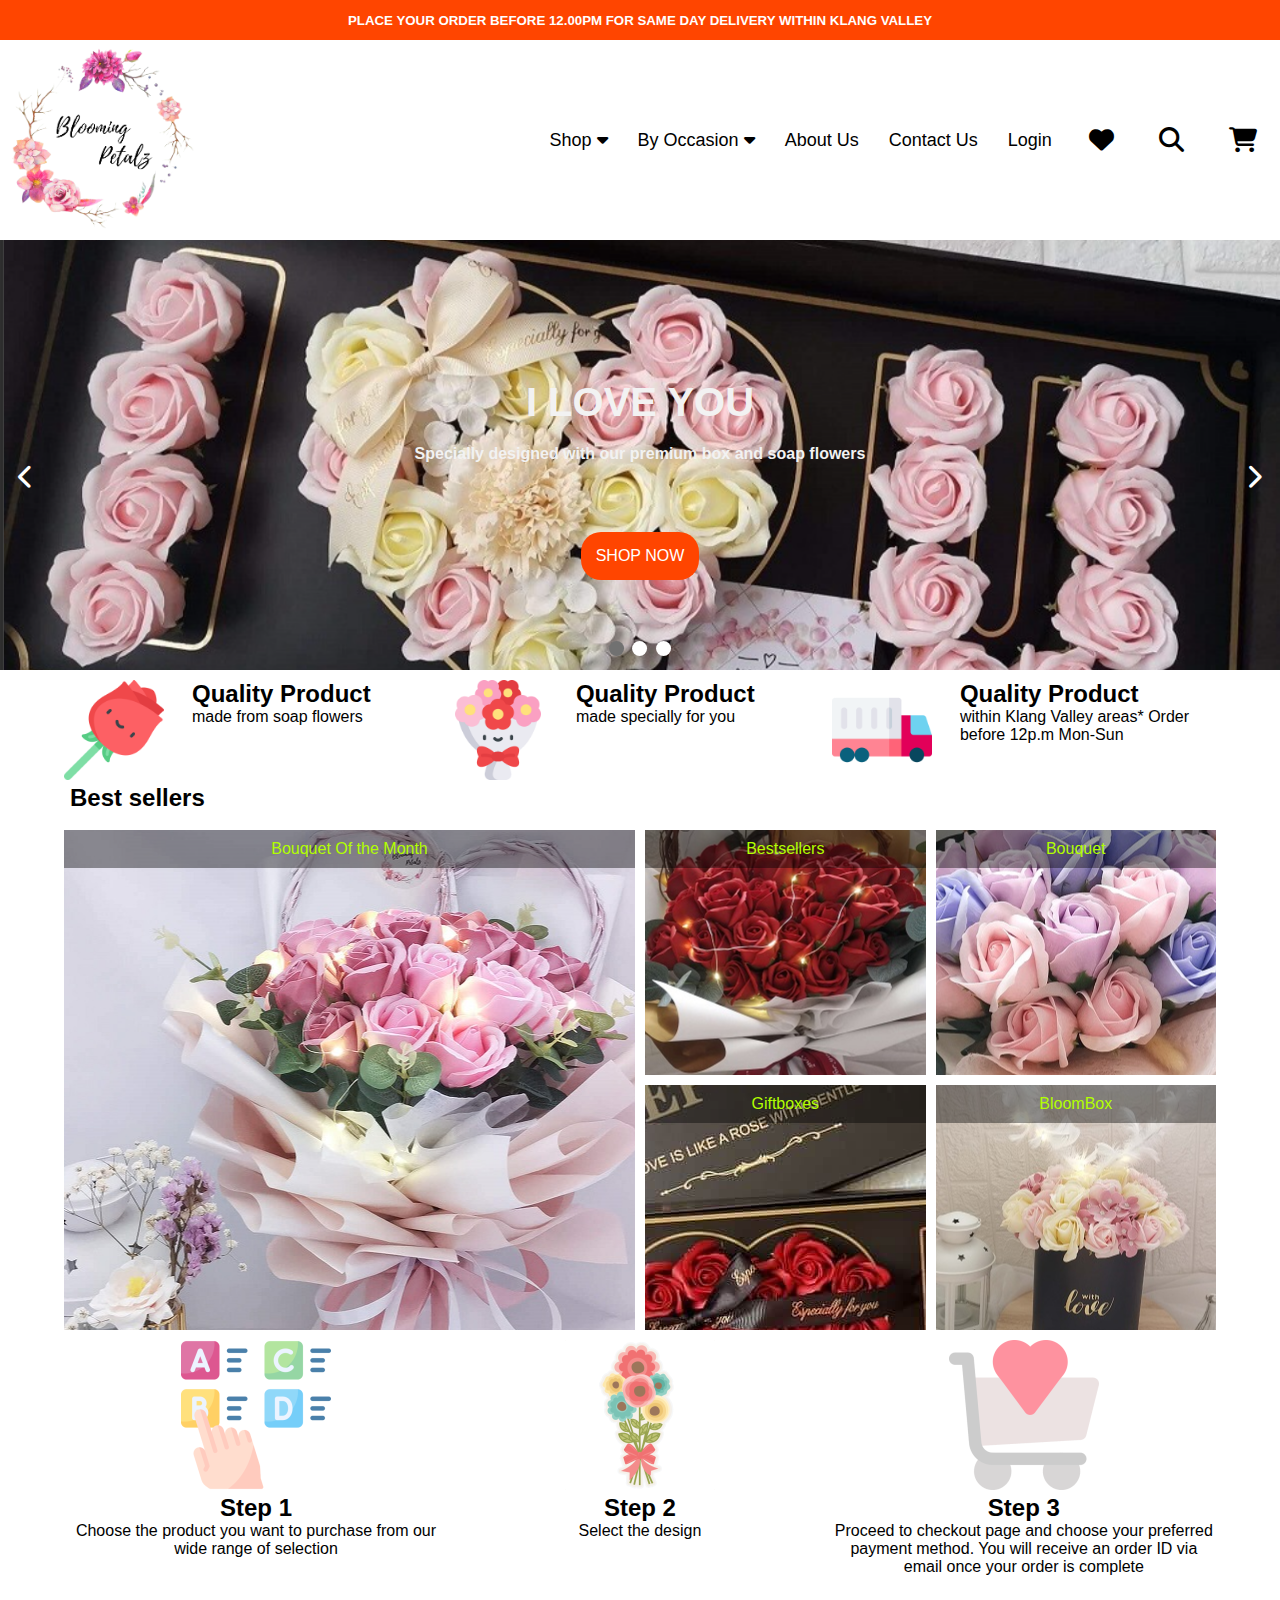
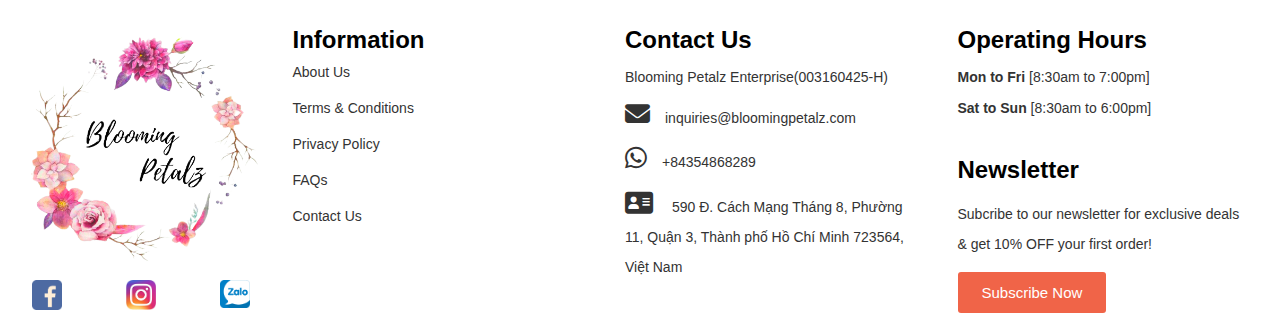
<file: index.html>
<!DOCTYPE html>
<html lang="en">
<head>
    <meta charset="UTF-8">
    <meta http-equiv="X-UA-Compatible" content="IE=edge">
    <meta name="viewport" content="width=device-width, initial-scale=1.0">
    <title>Document</title>
    <link rel="stylesheet" href="https://cdnjs.cloudflare.com/ajax/libs/font-awesome/6.1.1/css/all.min.css">
    <link rel="stylesheet" href="./css/main.css">
</head>
<body>
    <div class="head">
        <h5>PLACE YOUR ORDER BEFORE 12.00PM FOR SAME DAY DELIVERY WITHIN KLANG VALLEY</h5>
    </div>
    <nav class="nav row">
        <div class="nav-logo col-2 col-tab-3">
            <a href="index.html"><img src="./imgFlower/imgLogoHome/logo.webp" alt=""></a>
        </div>
        <!-- Nav PC Start -->
        <div class="nav-menu col-8 col-tab-5">
            <div class="dropdown">
                <button class="dropbtn">Shop
                 <i class="fa-solid fa-caret-down"></i>
                </button>
                <div class="dropdown-content">
                    <!-- <a href="">Mother's Day 2022</a> -->
                    <a href="">Bouquet Of The Month</a>
                    <a href="">Bestsellers</a>
                    <a href="">Bouquet</a>
                    <a href="">Money Bouquet</a>
                    <a href="">Gift Box</a>
                    <a href="">Bloom Box</a>
                    <a href="">Mini Bouquet</a>
                    <a href="">Cakes</a>
                    <a href="">Celebration Package</a>
                </div>
            </div>
            <div class="dropdown">
                <button class="dropbtn">By Occasion
                 <i class="fa-solid fa-caret-down"></i>
                </button>
                <div class="dropdown-content">
                    <a href="">Birday</a>
                    <a href="">Anniversarry</a>
                    <!-- <a href="">Friendship</a> -->
                    <!-- <a href="">Get Well Soon</a> -->
                    <!-- <a href="">Graduation</a> -->
                    <!-- <a href="">Congratulations</a> -->
                    <a href="">Thank You</a>
                </div>
            </div>
            <a href="./aboutUs/index.html">About Us</a>
            <a href="./contactUs/index.html">Contact Us</a>
            <a href="">Login</a>
        </div>
        <!-- End Nav PC -->

        <!-- Nav mobile Start -->
        <div class="nav-mobile">
            <div class="nav-icon-mobile">
                <i class="fa-solid fa-bars bar-btn-mobile"></i>
                <i class="fa-solid fa-xmark hidden bar-btn-mobile-x" style="font-size:30px;"></i>
            </div>
            <div class="nav-mobile-menu hidden" id="nav-mobile-menu">
                <a class="accordion">Shop<i class="fa-solid fa-caret-down"></i></a>
                <div class="panel">
                    <!-- <a href="">Mother's Day 2022</a> -->
                    <a href="">Bouquet Of The Month </a>
                    <a href="">Bestsellers</a>
                    <a href="">Bouquet</a>  
                    <a href="">Money Bouquet</a>
                    <a href="">Gift Box</a>
                    <a href="">Bloom Box</a>
                    <a href="">Mini Bouquet</a>
                    <a href="">Cakes</a>
                    <a href="">Celebration Package</a>
                </div>
                <a class="accordion">By Occasion<i class="fa-solid fa-caret-down"></i></a>
                <div class="panel">
                    <a href="">Birday</a>
                    <a href="">Anniversarry</a>
                    <!-- <a href="">Friendship</a> -->
                    <!-- <a href="">Get Well Soon</a> -->
                    <!-- <a href="">Graduation</a> -->
                    <!-- <a href="">Congratulations</a> -->
                    <a href="">Thank You</a>
                </div>
                <a href="./aboutUs/index.html" class="accordion">About Us</a>
                <a href="./contactUs/index.html" class="accordion">Contact Us</a>
                <a class="accordion">Login</a>
            </div>
        </div>
        <!-- End Nav Mobile -->
        <div class="nav-icon col-2 col-tab-4">
            <i class="fa-solid fa-heart"></i>
            <i class="fa-solid fa-magnifying-glass"></i>
            <i class="fa-solid fa-cart-shopping"></i>
        </div>
    </nav>

    <!-- Slide show  Start -->
    <div class="slideshow-container">
        <div class="mySlides fade">
            <img src="./imgFlower/imgSlide/item1.png" alt="" style="width:100%">
            <div class="text">
                <h1>I LOVE YOU</h1>
                <h4>Specially designed with our premium box and soap flowers </h4>
                <a href="pageSlide1.html">SHOP NOW</a>
            </div>
        </div>
        <div class="mySlides fade">
            <img src="./imgFlower/imgSlide/item2.png" alt="" style="width:100%">
            <div class="text">
                <h1>Flower Gift Boxes</h1>
                <h4>Check out our wide range of premium flower gift boxes</h4>
                <a href="">LEANER MORE</a>
            </div>
        </div>
        <div class="mySlides fade">
            <img src="./imgFlower/imgSlide/item3.jpg" alt="" style="width:100%">
            <div class="text">
                <h1>Weekly Blooms</h1>
                <h4>We have new bouquet designs every week</h4>
                <a href="">CHECK IT OUT</a>
            </div>
        </div>
        <a class="prev" onclick="plusSlides(-1)"><i class="fa-solid fa-chevron-left"></i></a>
        <a class="next" onclick="plusSlides(1)"><i class="fa-solid fa-chevron-right"></i></a>
        <div style="text-align:center" class="dot-container">
            <span class="dot" onclick="currentSlide(1)"></span> 
            <span class="dot" onclick="currentSlide(2)"></span> 
            <span class="dot" onclick="currentSlide(3)"></span> 
        </div>
        </div>
        <!-- End Slide show -->
    
    <div class="row-introduction">
        <div class="col-4 introduction col-tab-12">
            <div class="introduction-img">
                <img src="./imgFlower/imgIntroduction/item1.webp" alt="" width="100px">
            </div>
            <div class="introduction-text">
                <h2>Quality Product</h2>
                <span>made from soap flowers</span>
            </div>
        </div>
        <div class="col-4 introduction col-tab-12">
            <div class="introduction-img">
                <img src="./imgFlower/imgIntroduction/item2.webp" alt="" width="100px">
            </div>
            <div class="introduction-text">
                <h2>Quality Product</h2>
                <span>made specially for you</span>
            </div>
        </div>
        <div class="col-4 introduction col-tab-12">
            <div class="introduction-img">
                <img src="./imgFlower/imgIntroduction/item3.webp" alt="" width="100px">
            </div>
            <div class="introduction-text">
                <h2>Quality Product</h2>
                <span>within Klang Valley areas* Order before 12p.m Mon-Sun</span>
            </div>
        </div>
    </div>
    <h2 style="margin-left: 70px;">Best sellers</h2> <br>
    <!-- Grid image Start -->
    <div class="row-grid">
        <div class="col-6 grid1 col-tab-12">
            <a href="">Bouquet Of the Month</a>
        </div>
        <div class="col-6 col-tab-12">
            <div class="row-grid-sub" style="padding-bottom:10px;gap: 10px;">
                <div class="col-6 grid2 col-tab-12">
                    <a href="">Bestsellers</a>
                </div>
                <div class="col-6 grid3 col-tab-12">
                    <a href="">Bouquet</a>
                </div>
            </div>
            <div class="row-grid-sub" style="gap:10px;">
                <div class="col-6 grid4 col-tab-12">
                    <a href="">Giftboxes</a>
                </div>
                <div class="col-6 grid5 col-tab-12">
                    <a href="">BloomBox</a>
                </div>
            </div>
        </div>
    </div>
    <!-- End Grid -->

    <!-- How to purchase -->
    <div class="row-purchase">
        <div class="col-4">
            <img src="./imgFlower/imgPurchase/item1.webp" alt="">
            <h2>Step 1</h2> 
            <span>Choose the product you want to purchase from our wide range of selection</span>
        </div>
        <div class="col-4">
            <img src="./imgFlower/imgPurchase/item2.webp" alt="">
            <h2>Step 2</h2>
            <span>Select the design</span>
        </div>
        <div class="col-4">
            <img src="./imgFlower/imgPurchase/item3.webp" alt="">
            <h2>Step 3</h2>
            <span>Proceed to checkout page and choose your preferred payment method.
                You will receive an order ID via email once your order is complete</span>
        </div>
        
    </div>
    <!-- End how to purchase -->

    <!-- Footer -->
    <div class="row-footer">
        <div class="col-3 logo col-tab-12">
           <div class="logo-img">
                <a href="index.html"><img src="./imgFlower/imgLogoHome/logo.webp" alt="" width="250px"></a>
           </div>
            <div class="logo-icons">
               <a href="https://www.facebook.com/profile.php?id=100009103851684" target="_blank">
                   <img src="./imgFlower/imgFooter/fb.webp" alt="iconFaccebook" width="30px"></a>
               <a href="https://www.instagram.com/mrpham99/" target="_blank">
                   <img src="./imgFlower/imgFooter/insta.webp" alt="iconInstagram" width="30px"></a>
               <a href="https://chat.zalo.me/" target="_blank">
                   <img src="./imgFlower/imgFooter/zalo.png" alt="iconZalo" width="30px"></a>
            </div>
        </div>
        <div class="col-3 information col-tab-12">
            <h2>Information</h2>
            <a href="./aboutUs/index.html">About Us</a>
            <a href="">Terms & Conditions</a>
            <a href="">Privacy Policy</a>
            <a href="">FAQs</a>
            <a href="./contactUs/index.html">Contact Us</a>
        </div>
        <div class="col-3 contactUs col-tab-12">
            <h2>Contact Us</h2>
            <p>Blooming Petalz Enterprise(003160425-H)</p>
            <p><span><i class="fa-solid fa-envelope"></i></span>inquiries@bloomingpetalz.com</p>
            <p><span><i class="fa-brands fa-whatsapp"></i></span>+84354868289</p>
            <p><span><i class="fa-solid fa-address-card"></i></span>
               590 Đ. Cách Mạng Tháng 8, Phường 11, Quận 3, Thành phố Hồ Chí Minh 723564, Việt Nam</p>
        </div>
        <div class="col-3 operating col-tab-12">
            <h2>Operating Hours</h2>
            <p><strong>Mon to Fri</strong> [8:30am to 7:00pm]</p>
            <p><strong>Sat to Sun</strong> [8:30am to 6:00pm]</p>
            <h2 class="newsletter">Newsletter</h2>
            <p class="lastchild">Subcribe to our newsletter for exclusive deals & get 10% OFF your first order!</p>
            <a href="">Subscribe Now</a>
        </div>
    </div>
    <!-- End Footer   -->

</body>
<script src="https://code.jquery.com/jquery-3.6.0.min.js"></script>
<script src="./Javascript/main.js"></script>
<script src="./Javascript/homePage.js"></script>
</html>
</file>
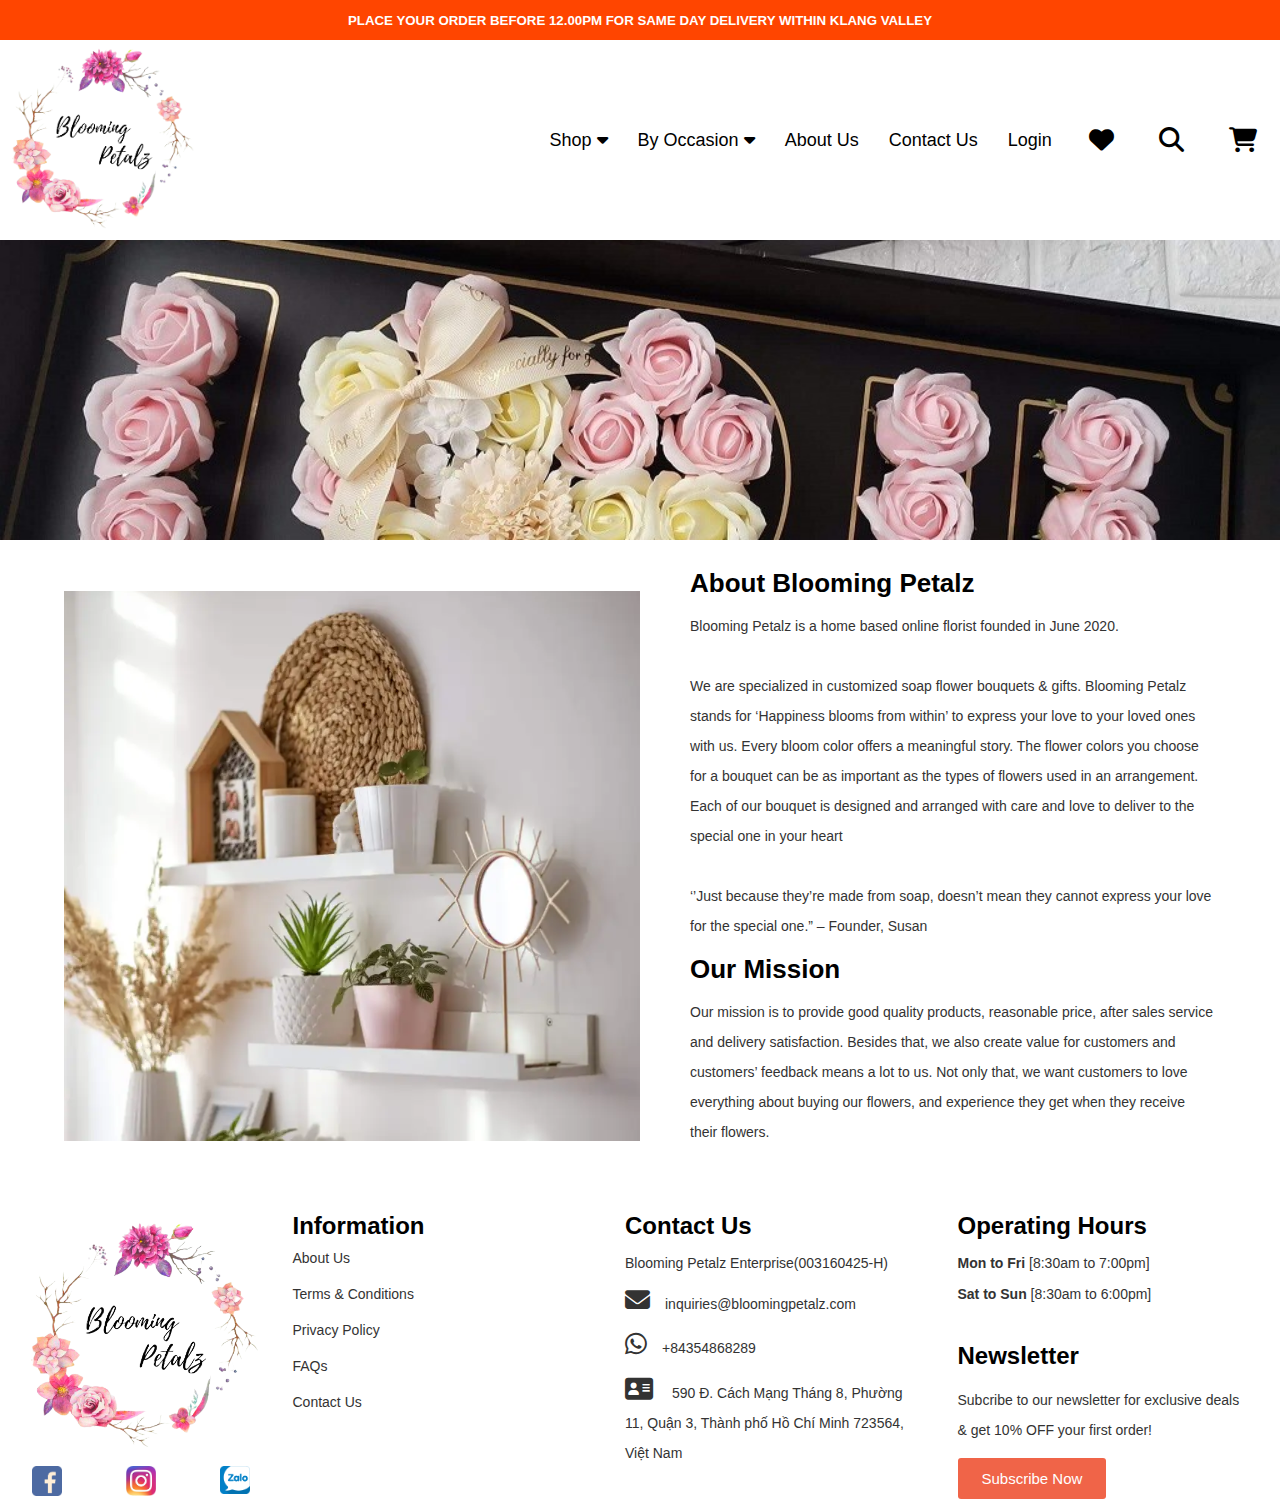
<file: aboutUs/index.html>
<!DOCTYPE html>
<html lang="en">
<head>
    <meta charset="UTF-8">
    <meta http-equiv="X-UA-Compatible" content="IE=edge">
    <meta name="viewport" content="width=device-width, initial-scale=1.0">
    <title>Document</title>
    <link rel="stylesheet" href="https://cdnjs.cloudflare.com/ajax/libs/font-awesome/6.1.1/css/all.min.css">
    <link rel="stylesheet" href="../css/main.css">
    <link rel="stylesheet" href="../css/aboutUs.css">
</head>
<body>
    <div class="head">
        <h5>PLACE YOUR ORDER BEFORE 12.00PM FOR SAME DAY DELIVERY WITHIN KLANG VALLEY</h5>
    </div>
    <nav class="nav row">
        <div class="nav-logo col-2 col-tab-3">
            <a href="../index.html"><img src="../imgFlower/imgLogoHome/logo.webp" alt=""></a>
        </div>
        <!-- Nav PC Start -->
        <div class="nav-menu col-8 col-tab-5">
            <div class="dropdown">
                <button class="dropbtn">Shop
                 <i class="fa-solid fa-caret-down"></i>
                </button>
                <div class="dropdown-content">
                    <a href="">Mother's Day 2022</a>
                    <a href="">Bouquet Of The Month</a>
                    <a href="">Bestsellers</a>
                    <a href="">Bouquet</a>
                    <a href="">Money Bouquet</a>
                    <a href="">Gift Box</a>
                    <a href="">Bloom Box</a>
                    <a href="">Mini Bouquet</a>
                    <a href="">Cakes</a>
                    <a href="">Celebration Package</a>
                </div>
            </div>
            <div class="dropdown">
                <button class="dropbtn">By Occasion
                 <i class="fa-solid fa-caret-down"></i>
                </button>
                <div class="dropdown-content">
                    <a href="">Birday</a>
                    <a href="">Anniversarry</a>
                    <a href="">Friendship</a>
                    <a href="">Get Well Soon</a>
                    <a href="">Graduation</a>
                    <a href="">Congratulations</a>
                    <a href="">Thank You</a>
                </div>
            </div>
            <a href="../aboutUs/index.html">About Us</a>
            <a href="../contactUs/index.html">Contact Us</a>
            <a href="">Login</a>
        </div>
        <!-- End Nav PC -->

        <!-- Nav mobile Start -->
        <div class="nav-mobile">
            <div class="nav-icon-mobile">
                <i class="fa-solid fa-bars bar-btn-mobile"></i>
                <i class="fa-solid fa-xmark hidden bar-btn-mobile-x" style="font-size:30px;"></i>
            </div>
            <div class="nav-mobile-menu hidden" id="nav-mobile-menu">
                <a class="accordion">Shop<i class="fa-solid fa-caret-down"></i></a>
                <div class="panel">
                    <a href="">Mother's Day 2022</a>
                    <a href="">Bouquet Of The Month</a>
                    <a href="">Bestsellers</a>
                    <a href="">Bouquet</a>  
                    <a href="">Money Bouquet</a>
                    <a href="">Gift Box</a>
                    <a href="">Bloom Box</a>
                    <a href="">Mini Bouquet</a>
                    <a href="">Cakes</a>
                    <a href="">Celebration Package</a>
                </div>
                <a class="accordion">By Occasion<i class="fa-solid fa-caret-down"></i></a>
                <div class="panel">
                    <a href="">Birday</a>
                    <a href="">Anniversarry</a>
                    <a href="">Friendship</a>
                    <a href="">Get Well Soon</a>
                    <a href="">Graduation</a>
                    <a href="">Congratulations</a>
                    <a href="">Thank You</a>
                </div>
                <a href="../aboutUs/index.html" class="accordion">About Us</a>
                <a href="../contactUs/index.html" class="accordion">Contact Us</a>
                <a class="accordion">Login</a>
            </div>
        </div>
        <!-- End Nav Mobile -->
        <div class="nav-icon col-2 col-tab-4">
            <i class="fa-solid fa-heart"></i>
            <i class="fa-solid fa-magnifying-glass"></i>
            <i class="fa-solid fa-cart-shopping"></i>
        </div>
    </nav>
    <!-- slide Start-->
     <div class="slide-container">
         <img src="../imgFlower/imgSlide/item1.jpg" alt="">
     </div>
     <!-- Slide end -->
     <!-- Session About Start-->
     <div class="row-info">
         <div class="col-6 info-img col-tab-12">
             <img src="../imgFlower/imgAboutPage/item1.webp" alt="">
         </div>
         <div class="col-6 info-content col-tab-12">
             <h2>About Blooming Petalz</h2>
             <p>Blooming Petalz is a home based online florist founded in June 2020.</p>
             <p>We are specialized in customized soap flower bouquets & gifts.
                Blooming Petalz stands for ‘Happiness blooms from within’ to 
                express your love to your loved ones with us. Every bloom color 
                offers a meaningful story. The flower colors you choose for a bouquet 
                can be as important as the types of flowers used in an arrangement.
                Each of our bouquet is designed and arranged with care and love to 
                deliver to the special one in your heart</p>
             <p>‘’Just because they’re made from soap, doesn’t mean they cannot express
                  your love for the special one.”  – Founder, Susan</p>
            <h2>Our Mission</h2>
            <p>Our mission is to provide good quality products, reasonable price, after
                 sales service and delivery satisfaction. Besides that, we also create 
                 value for customers and customers’ feedback means a lot to us. Not only
                 that, we want customers to love everything about buying our flowers, and
                 experience they get when they receive their flowers.</p>
         </div>
     </div>

  
       <!-- Footer -->
    <div class="row-footer">
        <div class="col-3 logo col-tab-12">
           <div class="logo-img">
                <a href="../index.html"><img src="../imgFlower/imgLogoHome/logo.webp" alt="" width="250px"></a>
           </div>
            <div class="logo-icons">
               <a href="https://www.facebook.com/profile.php?id=100009103851684" target="_blank">
                   <img src="../imgFlower/imgFooter/fb.webp" alt="iconFaccebook" width="30px"></a>
               <a href="https://www.instagram.com/mrpham99/" target="_blank">
                   <img src="../imgFlower/imgFooter/insta.webp" alt="iconInstagram" width="30px"></a>
               <a href="https://chat.zalo.me/" target="_blank">
                   <img src="../imgFlower/imgFooter/zalo.png" alt="iconZalo" width="30px"></a>
            </div>
        </div>
        <div class="col-3 information col-tab-12">
            <h2>Information</h2>
            <a href="./aboutUs/index.html">About Us</a>
            <a href="">Terms & Conditions</a>
            <a href="">Privacy Policy</a>
            <a href="">FAQs</a>
            <a href="./contactUs/index.html">Contact Us</a>
        </div>
        <div class="col-3 contactUs col-tab-12">
            <h2>Contact Us</h2>
            <p>Blooming Petalz Enterprise(003160425-H)</p>
            <p><span><i class="fa-solid fa-envelope"></i></span>inquiries@bloomingpetalz.com</p>
            <p><span><i class="fa-brands fa-whatsapp"></i></span>+84354868289</p>
            <p><span><i class="fa-solid fa-address-card"></i></span>
               590 Đ. Cách Mạng Tháng 8, Phường 11, Quận 3, Thành phố Hồ Chí Minh 723564, Việt Nam</p>
        </div>
        <div class="col-3 operating col-tab-12">
            <h2>Operating Hours</h2>
            <p><strong>Mon to Fri</strong> [8:30am to 7:00pm]</p>
            <p><strong>Sat to Sun</strong> [8:30am to 6:00pm]</p>
            <h2 class="newsletter">Newsletter</h2>
            <p class="lastchild">Subcribe to our newsletter for exclusive deals & get 10% OFF your first order!</p>
            <a href="">Subscribe Now</a>
        </div>
    </div>
    <!-- End Footer   -->

</body>
<script src="https://code.jquery.com/jquery-3.6.0.min.js"></script>
<script src="../Javascript/main.js"></script>
</html>
</file>
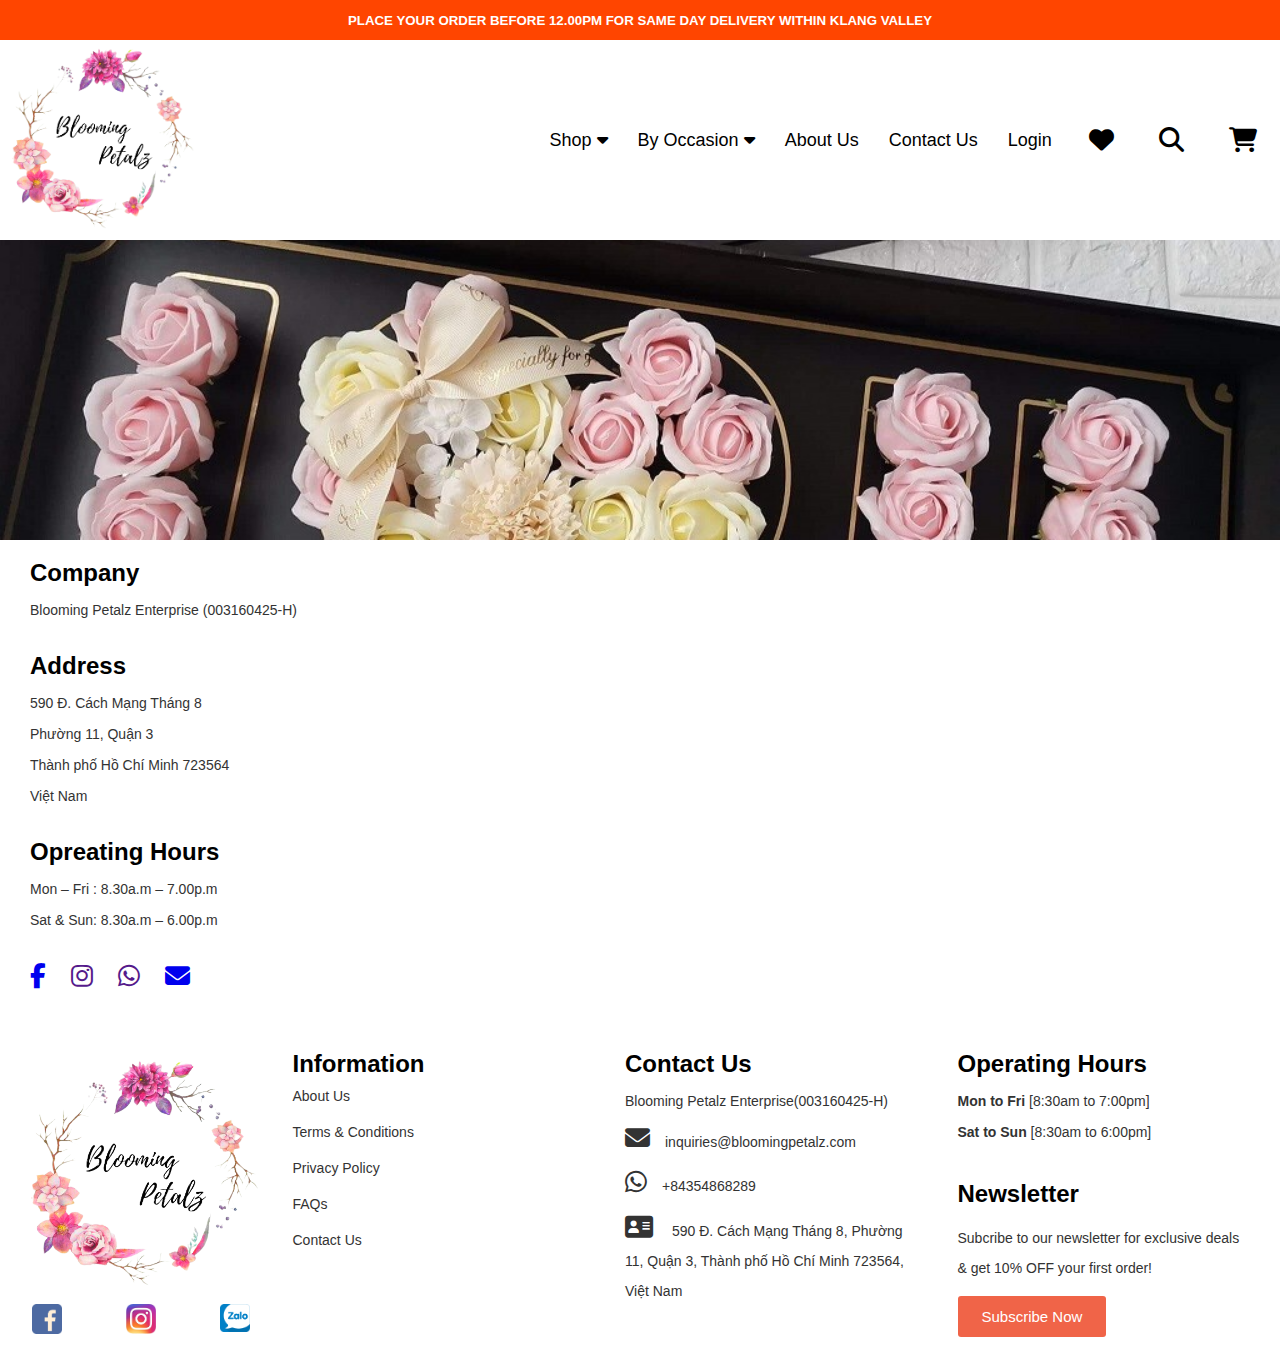
<file: contactUs/index.html>
<!DOCTYPE html>
<html lang="en">
<head>
    <meta charset="UTF-8">
    <meta http-equiv="X-UA-Compatible" content="IE=edge">
    <meta name="viewport" content="width=device-width, initial-scale=1.0">
    <title>Document</title>
    <link rel="stylesheet" href="https://cdnjs.cloudflare.com/ajax/libs/font-awesome/6.1.1/css/all.min.css">
    <link rel="stylesheet" href="../css/main.css">
    <link rel="stylesheet" href="../css/contactUs.css">
</head>
<body>
    <div class="head">
        <h5>PLACE YOUR ORDER BEFORE 12.00PM FOR SAME DAY DELIVERY WITHIN KLANG VALLEY</h5>
    </div>
    <nav class="nav row">
        <div class="nav-logo col-2 col-tab-3">
            <a href="../index.html"><img src="../imgFlower/imgLogoHome/logo.webp" alt=""></a>
        </div>
        <!-- Nav PC Start -->
        <div class="nav-menu col-8 col-tab-5">
            <div class="dropdown">
                <button class="dropbtn">Shop
                 <i class="fa-solid fa-caret-down"></i>
                </button>
                <div class="dropdown-content">
                    <a href="">Mother's Day 2022</a>
                    <a href="">Bouquet Of The Month</a>
                    <a href="">Bestsellers</a>
                    <a href="">Bouquet</a>
                    <a href="">Money Bouquet</a>
                    <a href="">Gift Box</a>
                    <a href="">Bloom Box</a>
                    <a href="">Mini Bouquet</a>
                    <a href="">Cakes</a>
                    <a href="">Celebration Package</a>
                </div>
            </div>
            <div class="dropdown">
                <button class="dropbtn">By Occasion
                 <i class="fa-solid fa-caret-down"></i>
                </button>
                <div class="dropdown-content">
                    <a href="">Birday</a>
                    <a href="">Anniversarry</a>
                    <a href="">Friendship</a>
                    <a href="">Get Well Soon</a>
                    <a href="">Graduation</a>
                    <a href="">Congratulations</a>
                    <a href="">Thank You</a>
                </div>
            </div>
            <a href="../aboutUs/index.html">About Us</a>
            <a href="../contactUs/index.html">Contact Us</a>
            <a href="">Login</a>
        </div>
        <!-- End Nav PC -->

        <!-- Nav mobile Start -->
        <div class="nav-mobile">
            <div class="nav-icon-mobile">
                <i class="fa-solid fa-bars bar-btn-mobile"></i>
                <i class="fa-solid fa-xmark hidden bar-btn-mobile-x" style="font-size:30px;"></i>
            </div>
            <div class="nav-mobile-menu hidden" id="nav-mobile-menu">
                <a class="accordion">Shop<i class="fa-solid fa-caret-down"></i></a>
                <div class="panel">
                    <a href="">Mother's Day 2022</a>
                    <a href="">Bouquet Of The Month</a>
                    <a href="">Bestsellers</a>
                    <a href="">Bouquet</a>  
                    <a href="">Money Bouquet</a>
                    <a href="">Gift Box</a>
                    <a href="">Bloom Box</a>
                    <a href="">Mini Bouquet</a>
                    <a href="">Cakes</a>
                    <a href="">Celebration Package</a>
                </div>
                <a class="accordion">By Occasion<i class="fa-solid fa-caret-down"></i></a>
                <div class="panel">
                    <a href="">Birday</a>
                    <a href="">Anniversarry</a>
                    <a href="">Friendship</a>
                    <a href="">Get Well Soon</a>
                    <a href="">Graduation</a>
                    <a href="">Congratulations</a>
                    <a href="">Thank You</a>
                </div>
                <a href="../aboutUs/index.html" class="accordion">About Us</a>
                <a href="../contactUs/index.html" class="accordion">Contact Us</a>
                <a class="accordion">Login</a>
            </div>
        </div>
        <!-- End Nav Mobile -->
        <div class="nav-icon col-2 col-tab-4">
            <i class="fa-solid fa-heart"></i>
            <i class="fa-solid fa-magnifying-glass"></i>
            <i class="fa-solid fa-cart-shopping"></i>
        </div>
    </nav>
    <!-- slide Start-->
     <div class="slide-container">
         <img src="../imgFlower/imgSlide/item1.jpg" alt="">
     </div>
     <div class="main">
         <div class="row-contact">
             <div class="col-6 contact-left col-tab-12">
                <div class="company col-tab-12">
                    <h2>Company</h2>
                    <p>Blooming Petalz Enterprise (003160425-H)</p>
                </div>
                 <div class="address col-tab-12">
                    <h2>Address</h2>
                    <p>590 Đ. Cách Mạng Tháng 8</p>
                    <p>Phường 11, Quận 3</p>
                    <p>Thành phố Hồ Chí Minh 723564</p>
                    <p>Việt Nam</p>
                 </div>
                 <div class="opera col-tab-12">
                    <h2>Opreating Hours</h2>
                    <p>Mon – Fri : 8.30a.m – 7.00p.m</p>
                    <p>Sat & Sun: 8.30a.m – 6.00p.m</p>
                 </div>
                <div class="icon col-tab-12">
                    <a href="https://www.facebook.com/profile.php?id=100009103851684" target="_blank">
                        <i class="fa-brands fa-facebook-f"></i></a>
                    <a href=""><i class="fa-brands fa-instagram"></i></a>
                    <a href=""><i class="fa-brands fa-whatsapp"></i></a>
                    <a href="mailto:phamhoangminh2002@gmail.com" target="_blank">
                        <i class="fa-solid fa-envelope"></i></a>
                </div>
             </div>
             <div class="col-6 maps col-tab-12">
                <iframe src="https://www.google.com/maps/embed?pb=!1m18!1m12!1m3!1d3919.319281359235!2d106.6640856143368!3d10.786840061952118!2m3!1f0!2f0!3f0!3m2!1i1024!2i768!4f13.1!3m3!1m2!1s0x31752ed2392c44df%3A0xd2ecb62e0d050fe9!2zRlBUIEFwdGVjaCBIQ00gLSBI4buHIFRo4buRbmcgxJDDoG8gVOG6oW8gTOG6rXAgVHLDrG5oIFZpw6puIFF14buRYyBU4bq_IChTaW5jZSAxOTk5KQ!5e0!3m2!1svi!2s!4v1650424706380!5m2!1svi!2s" width="600" height="450" style="border:0;" allowfullscreen="" loading="lazy" referrerpolicy="no-referrer-when-downgrade"></iframe>
             </div>
         </div>
     </div>
    <!-- Footer -->
    <div class="row-footer">
        <div class="col-3 logo col-tab-12">
           <div class="logo-img">
                <a href="../index.html"><img src="../imgFlower/imgLogoHome/logo.webp" alt="" width="250px"></a>
           </div>
            <div class="logo-icons">
               <a href="https://www.facebook.com/profile.php?id=100009103851684" target="_blank">
                   <img src="../imgFlower/imgFooter/fb.webp" alt="iconFaccebook" width="30px"></a>
               <a href="https://www.instagram.com/mrpham99/" target="_blank">
                   <img src="../imgFlower/imgFooter/insta.webp" alt="iconInstagram" width="30px"></a>
               <a href="https://chat.zalo.me/" target="_blank">
                   <img src="../imgFlower/imgFooter/zalo.png" alt="iconZalo" width="30px"></a>
            </div>
        </div>
        <div class="col-3 information col-tab-12">
            <h2>Information</h2>
            <a href="./aboutUs/index.html">About Us</a>
            <a href="">Terms & Conditions</a>
            <a href="">Privacy Policy</a>
            <a href="">FAQs</a>
            <a href="./contactUs/index.html">Contact Us</a>
        </div>
        <div class="col-3 contactUs col-tab-12">
            <h2>Contact Us</h2>
            <p>Blooming Petalz Enterprise(003160425-H)</p>
            <p><span><i class="fa-solid fa-envelope"></i></span>inquiries@bloomingpetalz.com</p>
            <p><span><i class="fa-brands fa-whatsapp"></i></span>+84354868289</p>
            <p><span><i class="fa-solid fa-address-card"></i></span>
               590 Đ. Cách Mạng Tháng 8, Phường 11, Quận 3, Thành phố Hồ Chí Minh 723564, Việt Nam</p>
        </div>
        <div class="col-3 operating col-tab-12">
            <h2>Operating Hours</h2>
            <p><strong>Mon to Fri</strong> [8:30am to 7:00pm]</p>
            <p><strong>Sat to Sun</strong> [8:30am to 6:00pm]</p>
            <h2 class="newsletter">Newsletter</h2>
            <p class="lastchild">Subcribe to our newsletter for exclusive deals & get 10% OFF your first order!</p>
            <a href="">Subscribe Now</a>
        </div>
    </div>
    <!-- End Footer   -->

</body>
<script src="https://code.jquery.com/jquery-3.6.0.min.js"></script>
<script src="../Javascript/main.js"></script>
</html>
</file>
<file: css/main.css>
*{
    margin: 0;
    padding: 0;
    font-family: sans-serif;
}
body{position: relative;}
.head{
    height:40px;
    background-color:orangered;
    display: flex;
    align-items:center;
    justify-content:center;
}
.head h5{
    color:white;
}
.row{
    display: flex;
    /* flex-wrap: wrap; */
}
.col-1 {width: 8.33%;}
.col-2 {width: 16.66%;}
.col-3 {width: 25%;}
.col-4 {width: 33.33%;}
.col-5 {width: 41.66%;}
.col-6 {width: 50%;}
.col-7 {width: 58.33%;}
.col-8 {width: 66.66%;}
.col-9 {width: 75%;}
.col-10 {width: 83.33%;}
.col-11 {width: 91.66%;}
.col-12 {width: 100%;}
.nav{
    height:200px;
}
.nav-logo{
    display:flex;
    flex:2;
    flex-shrink: 0;width: 200px;
}
.nav-logo a{
    display: flex;
    flex-shrink: 0; 
    flex-grow: 0;
}
.nav-menu{
    display:flex;
    flex-shrink: 0;
    justify-content: flex-end;
    align-items: center;
    flex-wrap: wrap;
}
.nav-menu a{
    padding:15px;
    text-decoration:none;
    line-height:18px;
    font-size:18px;
    color:black;
}
.nav-icon{
    display: flex;
    align-items: center;
    justify-content: space-around;
    font-size: 25px;
}
.dropdown .dropbtn{
    font-size:18px;
    line-height:18px;
    outline: none;
    background:inherit;
    border:none;
    padding:15px;
}
.dropdown-content{
    display: none;
    position: absolute;
    background-color: #f9f9f9;
    min-width: 160px;
    box-shadow: 0px 8px 16px 0px rgba(0,0,0,0.2);
    z-index: 1;
}
.dropdown-content a:hover {
    background-color: #ddd;
    color:red;
  }
  
.dropdown:hover .dropdown-content {
display: flex;
flex-direction:column;
}

@media screen and (max-width: 768px){
    .col-tab-1 {width: 8.33%;}
    .col-tab-2 {width: 16.66%;}
    .col-tab-3 {width: 25%;}
    .col-tab-4 {width: 33.33%;}
    .col-tab-5 {width: 41.66%;}
    .col-tab-6 {width: 50%;}
    .col-tab-7 {width: 58.33%;}
    .col-tab-8 {width: 66.66%;}
    .col-tab-9 {width: 75%;}
    .col-tab-10 {width: 83.33%;}
    .col-tab-11 {width: 91.66%;}
    .col-tab-12 {width: 100%;}
}
@media screen and (max-width: 576px){
    .col-mobile-1 {width: 8.33%;}
    .col-mobile-2 {width: 16.66%;}
    .col-mobile-3 {width: 25%;}
    .col-mobile-4 {width: 33.33%;}
    .col-mobile-5 {width: 41.66%;}
    .col-mobile-6 {width: 50%;}
    .col-mobile-7 {width: 58.33%;}
    .col-mobile-8 {width: 66.66%;}
    .col-mobile-9 {width: 75%;}
    .col-mobile-10 {width: 83.33%;}
    .col-mobile-11 {width: 91.66%;}
    .col-mobile-12 {width: 100%;}
}
.hidden{
    display: none !important;
}
/* Mobile */
.nav-mobile{
    display: flex;
    align-items:center;
}
.nav-mobile-menu{
    position: absolute;
    top:160px;
    right: 0;
    left: 0;
    background-color:white;
    display: flex;
    flex-direction:column;
    z-index: 1;
    padding:20px;
}
.nav-mobile-menu a{
    padding:10px;
    text-decoration: none;
}
.nav-mobile-menu a:hover{
    color: #000;
    font-weight: bold;
}
.nav-icon-mobile{
    font-size:25px;
    display: none;
    cursor: pointer;
}
.accordion {
    background-color: white;
    color: #444;
    cursor: pointer;
    width: 100%;
    border: none;
    text-align: left;
    outline: none;
    font-size: 15px;
    transition: 0.4s;
}
.accordion i{
    float: right;
}
.nav-mobile-menu >a{
    padding: 15px;
}
.nav-mobile-menu >a:hover{
    background-color:#333;
    color: #b2ff00;
}
.active, .accordion:hover{
background-color:#333;
color: #b2ff00;
}
.panel {
padding: 0 18px;
background-color: white;
max-height: 0;
overflow: hidden;
transition: max-height 0.2s ease-out;
display:flex;
flex-direction: column;
}
.panel a{
    color: #444;
}
@media screen and (max-width: 768px){
    .nav-menu{
        display: none;
    }
    .nav-icon-mobile{
        display:flex;
    }
}
@keyframes fadeIn {
    from { opacity:0;}
    to{ opacity:1;}
}
/*Slide Show */
.slideshow-container{
    position: relative;
    width: 100%;
    display: flex;
    flex-direction: column;
    overflow:hidden;
}
.mySlides{
    width: 100%;
    max-height:430px;
    overflow: hidden;
    position: relative;
    display:flex;
    align-items: center;
    flex-grow: 0;
    display:none;
    align-items: center;
    /* flex-direction: column; */
}
.mySlides img{
    object-fit:cover;
}   
.text {
    display:flex;
    flex-direction: column;
    height:250px;
    color: #f2f2f2;
    position: absolute;
    top: 50%;
    transform: translateY(-50%);
    width: 100%;
  }
.text h1{
    text-align:center;
    font-size:2.5rem;
    margin-top: 50px;
}
.text h4{
    display:flex;
    font-size:1rem;
    justify-content:center;
    margin-top: 20px;
}
.text a{
    text-decoration: none;
    padding:15px;
    max-width: 150px;
    background-color:orangered;
    border-radius:20px;
    margin:auto auto 0 auto;
    color:white;
    font-size:1rem;
    display: flex;
    flex-shrink: 0;
    flex-grow: 0;
}
.prev{
    position:absolute;
    top:50%;
    left:10px;
    color:white;
    font-size: 25px;
    padding:8px;
    cursor: pointer;
}
.next{
    position:absolute;
    top:50%;
    right:10px;
    color:white;
    font-size: 25px;
    padding:8px;
    cursor: pointer;
}
.prev:hover, .next:hover {
    background-color: rgba(0,0,0,0.8);
}
.dot {
    cursor: pointer;
    height: 15px;
    width: 15px;
    margin: 0 2px;
    background-color: white;
    border-radius: 50%;
    display: inline-block;
    transition: background-color 0.6s ease;
}
.dot-container{
    position: absolute;
    bottom:10px;
    left:50%;
    transform: translateX(-50%)
}
.active, .dot:hover {
    background-color: #717171;
}
.fade {
    animation-name: fade;
    animation-duration: 1.5s;
  }
  
@keyframes fade {
from {opacity: .4} 
to {opacity: 1}
}
@media screen and (max-width: 768px){
    .text a{
        margin-top:10px;
        font-size:0.7rem;
        padding: 10px 15px;
    }
    .prev, .next{
        display:none;
    }
}
/*Quality product*/
.introduction{
    display: flex;
    justify-content:center;
    padding-top: 10px;
}
.introduction-img{
    flex: 1;
}
.introduction-text{
    flex: 2;
}
.row-introduction{
    display: flex;
    flex-wrap: wrap;
    width: 90%;
    margin: auto;
}
@media screen and (max-width: 768px){
   .introduction-img img{
       width:50px;
   }
   .introduction-text{
       font-size:12px;  
   }
   .introduction{
       padding-top: 0;
   }
}
/* Grid */
.row-grid{
    display: flex;
    width: 90%;
    margin: auto;
    gap: 10px;
    /* flex-wrap: wrap; */
}
.row-grid-sub{
    display: flex;
}
.grid1{
    height: 500px;
    background-image: url(../imgFlower/imgGrid/item1.jpg);
    background-position:50% 50%;
    background-size: cover cover;
}
.grid1:hover{
    background-image: url(../imgFlower/imgGrid/item1Hover.jpg);
    transition: ease 0.5s;
}
.grid2{
    height: 245px;
    background-image: url(../imgFlower/imgGrid/item2.jpg);
    background-size: cover cover;
    background-position:50% 50%;
}
.grid2:hover{
    background-image: url(../imgFlower/imgGrid/item2Hover.jpg);
    transition: ease 0.5s;
}
.grid3{
    height: 245px;
    background-image: url(../imgFlower/imgGrid/item3.jpg);
    background-size: cover cover;
    background-position:50% 50%;
}
.grid3:hover{
    background-image:url(../imgFlower/imgGrid/item3Hover.jpg);
    transition: ease 0.5s;
    background-size: cover;
}
.grid4{
    height: 245px;
    background-image: url(../imgFlower/imgGrid/item4.jpg);
    background-size: cover cover;
    background-position:50% 50%;
}
.grid4:hover{
    background-image:url(../imgFlower/imgGrid/item4Hover.jpg);
    transition: ease 0.5s;
    background-size: cover;
}
.grid5{
    height: 245px;
    background-image: url(../imgFlower/imgGrid/item5.jpg);
    background-size: cover cover;
    background-position:50% 50%;
}
.grid5:hover{
    background-image:url(../imgFlower/imgGrid/item5Hover.jpg);
    transition: ease 0.5s;
    background-size: cover;
}
.row-grid a{
    text-align: center;
    display: block;
    padding: 10px;
    text-decoration: none;
    color: #b2ff00;
    background-color: rgba(0,0,0,0.4);
}
@media screen and (max-width: 768px){
    .row-grid,.row-grid-sub{
        flex-wrap: wrap;
    }
    .grid1{
        height: 300px;
    }
    .grid2, .grid3, .grid4, .grid5{
        height: 300px;
    }
}
.row-purchase{
    display: flex;
    width: 90%;
    margin:auto;
    text-align:center;
    margin-top: 10px;
}
@media screen and (max-width: 768px){
    .row-purchase{
        display: none;
    }
}
.row-footer{
    display: flex;
    width: 100%;
    height: 300px;
    margin-top: 50px;
}
.logo{
    display: flex;
    flex-direction: column;
    justify-content: center;
}
.logo-img{
    display: flex;
    flex: 4;
    justify-content:center;
    align-items: center;
}
.logo-icons{
    display: flex;
    flex: 1;
    flex-shrink: 0;
    font-size:30px;
    justify-content: space-around;
}
.information,.contactUs,.operating{
    padding:0 40px 0 10px;
}
.row-footer>.information{
    display: flex;
    flex-direction: column;
}
.row-footer>.information a{
    text-decoration: none;
    padding: 10px 10px 10px 0;
    color: #333;
    font-size: 14px;
    font-weight:300;
}
.contactUs p{
    margin-bottom: 15px;
    margin-top: 15px;
    font-size:14px;
    color: #333;
}
.contactUs p:last-child{
    line-height:30px;
}
.contactUs span{
    font-size:25px;
    margin-right: 15px;
}
.operating p{
    font-size: 14px;
    margin-bottom: 15px;
    margin-top:15px;
    color: #333;
}
.operating .lastchild{
    line-height:30px;
    margin-bottom: 25px;
}
.operating .newsletter{
    margin-top: 40px;
}
.operating a{
    text-decoration: none;
    padding:12px 24px;
    background-color: #f06448;
    color: white;
    border-radius: 3px;
    font-size:15px;
    font-weight: 500;
    margin-top: 20px;
}
@media screen and (max-width: 768px){
    .row-footer {
        flex-wrap: wrap;
        margin-left: 50px;
    }
    .logo{
        display: none;
    }
    
}
@media screen and (max-width: 1023px){
    .operating a{
        font-size:12px;
        padding: 6px 12px;
    }
}
</file>
<file: css/aboutUs.css>
.slide-container{
    display: flex;
    height: 300px;
    width: 100%;
}
.slide-container img{
    width: 100%;
    object-fit: cover;
}
.row-info{
    display: flex;
    width: 90%;
    margin: auto;
    margin-top:30px;
}
.info-img img{
    width: 600px;
    height: 550px;
    object-fit: cover;
}
.info-img{
    flex: 1;
    flex-grow: 0;
    margin: auto;
    display: flex;
}
.info-content{
    flex: 1;
    display:flex;
    flex-shrink: 0;
    flex-direction: column;
    padding-left: 50px;
}
.info-content h2{
    font-size: 26px;
    line-height:26px;
}
.info-content p{
    color: #333;
    margin-top: 15px;
    margin-bottom: 15px;
    font-size:14px;
    line-height:30px;
}
@media screen and (max-width: 768px) {
   .row-info{
       flex-wrap: wrap !important;
   }
   .info-content{
    padding-left:0;
}
}
@media screen and (max-width: 1023px) {
    .info-content p{
        line-height:20px;
    }
    .info-content{
        margin-top: 10px;
    }
}
</file>
<file: css/contactUs.css>
.slide-container{
    display: flex;
    height: 300px;
    width: 100%;
}
.slide-container img{
    width: 100%;
    object-fit: cover;
}
@media screen and (max-width: 768px){
    .slide-container{
        height: 150px;
    }
}
.row-contact{
    display: flex;
    margin-left: 30px;
    flex-wrap: wrap;
    margin:10px 0 30px 10px;
}
.row-contact p{
    color: #333;
    font-size:14px;
    margin-top: 15px;
    margin-bottom: 15px;
    margin-left:20px;
}
.row-contact h2, .row-contact .icon{
    margin-left:20px;
}
.row-contact .icon{
    font-size:25px;
    display: flex;
}
.row-contact .icon i{
    padding-right: 25px;
}
.contact-left{
    display: flex;
    flex-direction:column;
    justify-content: space-around;
}
.maps{
    height:100%;
    display: flex;
    justify-content: center;
    align-items: center;
}
@media screen and (max-width: 768px){
   .row-contact{
       margin-left: 10px;
       margin-right: 10px;
   }
}
</file>
